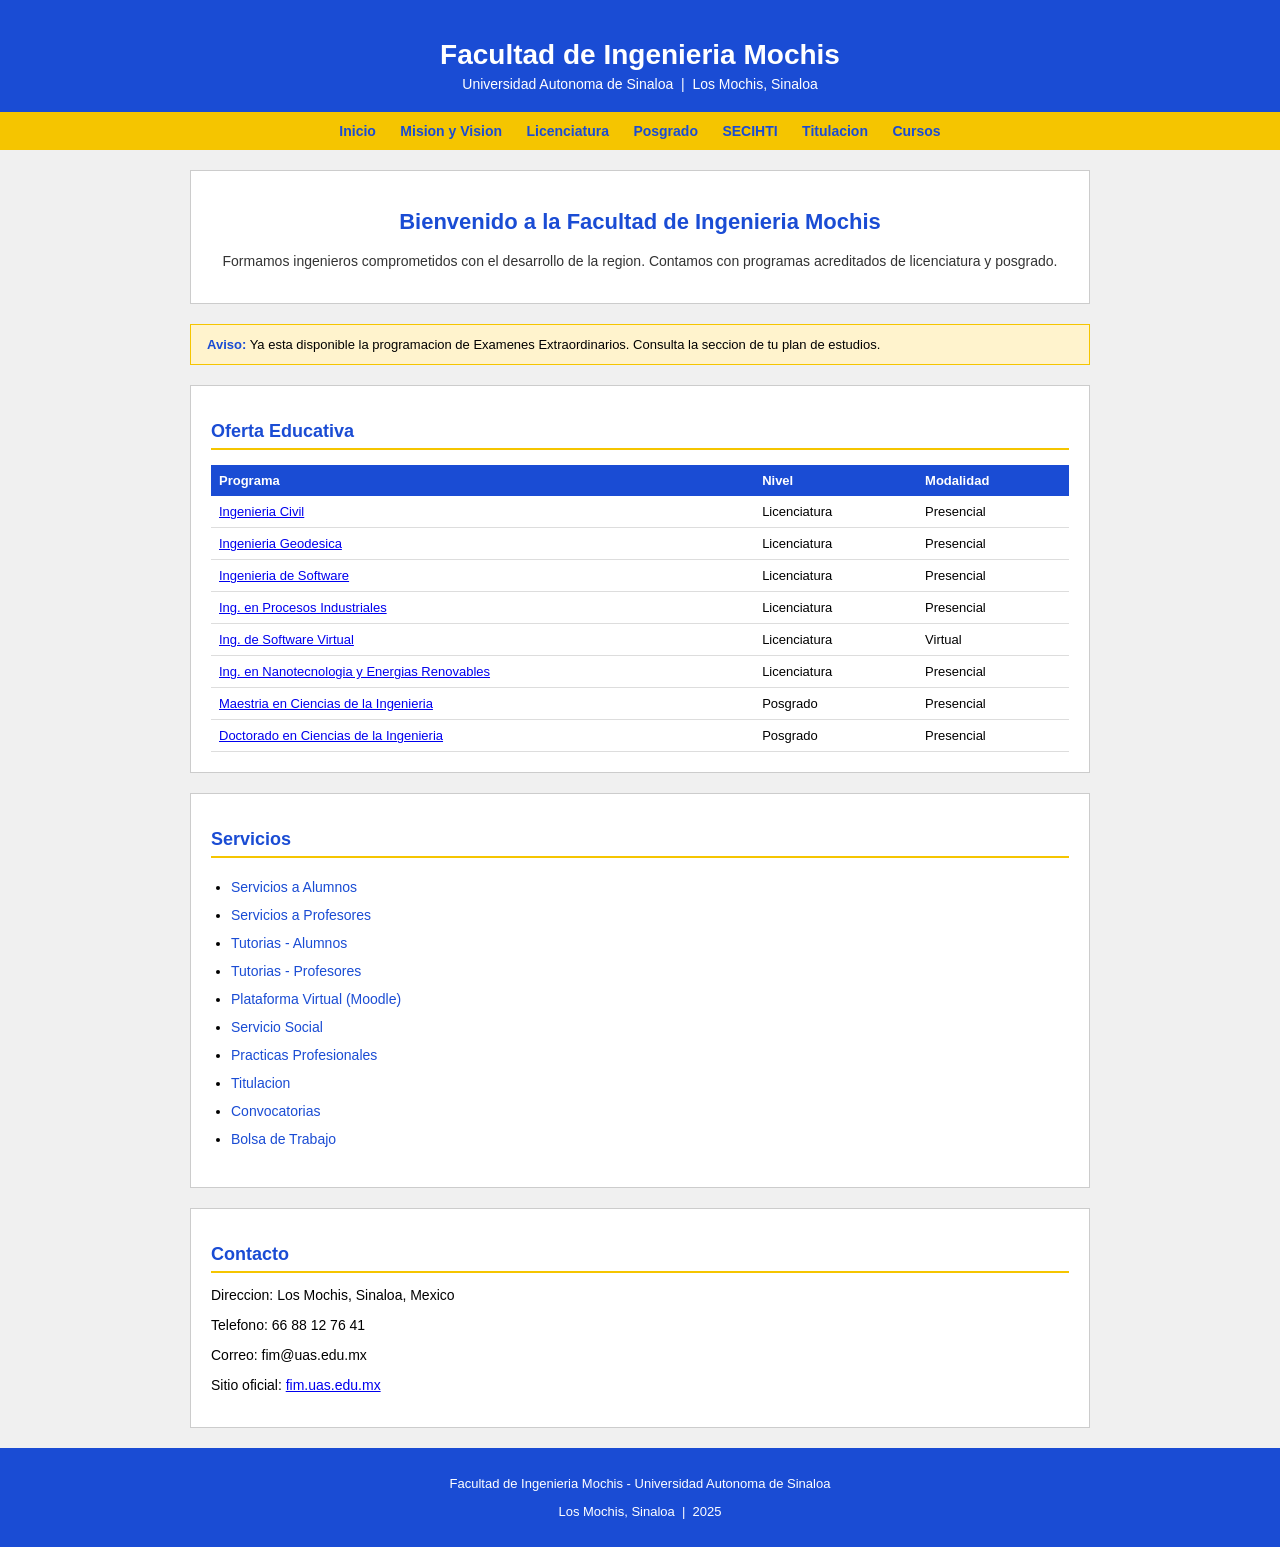
<file: fim_uas_propuesta (1).html>
<!DOCTYPE html>
<html lang="es">
<head>
    <meta charset="UTF-8">
    <meta name="viewport" content="width=device-width, initial-scale=1.0">
    <title>Facultad de Ingenieria Mochis - UAS</title>
    <style>
        body {
            background-color: #f0f0f0;
            font-family: Arial, sans-serif;
            margin: 0;
            padding: 0;
        }

        /* encabezado */
        .encabezado {
            background-color: rgb(26, 76, 212);
            color: white;
            text-align: center;
            padding: 20px;
        }

        .encabezado h1 {
            font-size: 28px;
            margin-bottom: 5px;
        }

        .encabezado p {
            font-size: 14px;
            margin: 0;
        }

        /* menu de navegacion */
        .menu {
            background-color: #f5c500;
            padding: 10px;
            text-align: center;
        }

        .menu a {
            color: rgb(26, 76, 212);
            text-decoration: none;
            font-weight: bold;
            margin: 0 10px;
            font-size: 14px;
        }

        .menu a:hover {
            text-decoration: underline;
        }

        /* contenido principal */
        .contenido {
            max-width: 900px;
            margin: 20px auto;
            padding: 0 15px;
        }

        /* bienvenida */
        .bienvenida {
            background-color: white;
            border: 1px solid #ccc;
            padding: 20px;
            margin-bottom: 20px;
            text-align: center;
        }

        .bienvenida h2 {
            color: rgb(26, 76, 212);
            font-size: 22px;
        }

        .bienvenida p {
            font-size: 14px;
            color: #333;
        }

        /* avisos */
        .aviso {
            background-color: #fff3cd;
            border: 1px solid #f5c500;
            padding: 12px 16px;
            margin-bottom: 20px;
            font-size: 13px;
        }

        .aviso strong {
            color: rgb(26, 76, 212);
        }

        /* tabla de programas */
        .programas {
            background-color: white;
            border: 1px solid #ccc;
            padding: 20px;
            margin-bottom: 20px;
        }

        .programas h2 {
            color: rgb(26, 76, 212);
            font-size: 18px;
            margin-bottom: 15px;
            border-bottom: 2px solid #f5c500;
            padding-bottom: 6px;
        }

        table {
            width: 100%;
            border-collapse: collapse;
            font-size: 13px;
        }

        table th {
            background-color: rgb(26, 76, 212);
            color: white;
            padding: 8px;
            text-align: left;
        }

        table td {
            padding: 8px;
            border-bottom: 1px solid #ddd;
        }

        table tr:hover {
            background-color: #eef2ff;
        }

        /* servicios */
        .servicios {
            background-color: white;
            border: 1px solid #ccc;
            padding: 20px;
            margin-bottom: 20px;
        }

        .servicios h2 {
            color: rgb(26, 76, 212);
            font-size: 18px;
            margin-bottom: 15px;
            border-bottom: 2px solid #f5c500;
            padding-bottom: 6px;
        }

        .servicios ul {
            list-style: disc;
            padding-left: 20px;
            font-size: 14px;
            line-height: 2;
        }

        .servicios ul li a {
            color: rgb(26, 76, 212);
            text-decoration: none;
        }

        .servicios ul li a:hover {
            text-decoration: underline;
        }

        /* contacto */
        .contacto {
            background-color: white;
            border: 1px solid #ccc;
            padding: 20px;
            margin-bottom: 20px;
            font-size: 14px;
        }

        .contacto h2 {
            color: rgb(26, 76, 212);
            font-size: 18px;
            margin-bottom: 12px;
            border-bottom: 2px solid #f5c500;
            padding-bottom: 6px;
        }

        /* pie de pagina */
        .footer {
            background-color: rgb(26, 76, 212);
            color: white;
            text-align: center;
            padding: 15px;
            font-size: 13px;
        }
    </style>
</head>
<body>

    <!-- encabezado -->
    <div class="encabezado">
        <h1>Facultad de Ingenieria Mochis</h1>
        <p>Universidad Autonoma de Sinaloa &nbsp;|&nbsp; Los Mochis, Sinaloa</p>
    </div>

    <!-- menu -->
    <div class="menu">
        <a href="#">Inicio</a>
        <a href="#">Mision y Vision</a>
        <a href="#">Licenciatura</a>
        <a href="#">Posgrado</a>
        <a href="#">SECIHTI</a>
        <a href="#">Titulacion</a>
        <a href="#">Cursos</a>
    </div>

    <!-- contenido -->
    <div class="contenido">

        <!-- bienvenida -->
        <div class="bienvenida">
            <h2>Bienvenido a la Facultad de Ingenieria Mochis</h2>
            <p>Formamos ingenieros comprometidos con el desarrollo de la region. Contamos con programas acreditados de licenciatura y posgrado.</p>
        </div>

        <!-- aviso -->
        <div class="aviso">
            <strong>Aviso:</strong> Ya esta disponible la programacion de Examenes Extraordinarios. Consulta la seccion de tu plan de estudios.
        </div>

        <!-- programas -->
        <div class="programas">
            <h2>Oferta Educativa</h2>
            <table>
                <tr>
                    <th>Programa</th>
                    <th>Nivel</th>
                    <th>Modalidad</th>
                </tr>
                <tr>
                    <td><a href="https://fim.uas.edu.mx/index.php?option=com_content&view=article&id=714&Itemid=111">Ingenieria Civil</a></td>
                    <td>Licenciatura</td>
                    <td>Presencial</td>
                </tr>
                <tr>
                    <td><a href="https://fim.uas.edu.mx/index.php?option=com_content&view=article&id=721&Itemid=110">Ingenieria Geodesica</a></td>
                    <td>Licenciatura</td>
                    <td>Presencial</td>
                </tr>
                <tr>
                    <td><a href="https://fim.uas.edu.mx/index.php?option=com_content&view=article&id=703&Itemid=109">Ingenieria de Software</a></td>
                    <td>Licenciatura</td>
                    <td>Presencial</td>
                </tr>
                <tr>
                    <td><a href="https://fim.uas.edu.mx/index.php?option=com_content&view=article&id=734&Itemid=157">Ing. en Procesos Industriales</a></td>
                    <td>Licenciatura</td>
                    <td>Presencial</td>
                </tr>
                <tr>
                    <td><a href="https://fim.uas.edu.mx/index.php?option=com_content&view=article&id=764&Itemid=184">Ing. de Software Virtual</a></td>
                    <td>Licenciatura</td>
                    <td>Virtual</td>
                </tr>
                <tr>
                    <td><a href="https://fim.uas.edu.mx/index.php?option=com_content&view=article&id=786&Itemid=193">Ing. en Nanotecnologia y Energias Renovables</a></td>
                    <td>Licenciatura</td>
                    <td>Presencial</td>
                </tr>
                <tr>
                    <td><a href="http://uasposing.org/mci">Maestria en Ciencias de la Ingenieria</a></td>
                    <td>Posgrado</td>
                    <td>Presencial</td>
                </tr>
                <tr>
                    <td><a href="http://uasposing.org/dci">Doctorado en Ciencias de la Ingenieria</a></td>
                    <td>Posgrado</td>
                    <td>Presencial</td>
                </tr>
            </table>
        </div>

        <!-- servicios -->
        <div class="servicios">
            <h2>Servicios</h2>
            <ul>
                <li><a href="http://dse.uasnet.mx/alumnos">Servicios a Alumnos</a></li>
                <li><a href="http://siia.uasnet.mx/empleado">Servicios a Profesores</a></li>
                <li><a href="https://sit.uas.edu.mx/alumnos/">Tutorias - Alumnos</a></li>
                <li><a href="https://sit.uas.edu.mx/profesores/">Tutorias - Profesores</a></li>
                <li><a href="http://diplouasvirtual.net/ing_mochis">Plataforma Virtual (Moodle)</a></li>
                <li><a href="https://fim.uas.edu.mx/index.php?option=com_content&view=article&id=57&Itemid=70">Servicio Social</a></li>
                <li><a href="https://fim.uas.edu.mx/index.php?option=com_content&view=article&id=188&Itemid=107">Practicas Profesionales</a></li>
                <li><a href="https://fim.uas.edu.mx/index.php?option=com_content&view=article&id=307&Itemid=138">Titulacion</a></li>
                <li><a href="https://fim.uas.edu.mx/index.php?option=com_content&view=article&id=670&Itemid=155">Convocatorias</a></li>
                <li><a href="https://fim.uas.edu.mx/index.php?option=com_content&view=article&id=671&Itemid=156">Bolsa de Trabajo</a></li>
            </ul>
        </div>

        <!-- contacto -->
        <div class="contacto">
            <h2>Contacto</h2>
            <p>Direccion: Los Mochis, Sinaloa, Mexico</p>
            <p>Telefono: 66 88 12 76 41</p>
            <p>Correo: fim@uas.edu.mx</p>
            <p>Sitio oficial: <a href="https://fim.uas.edu.mx">fim.uas.edu.mx</a></p>
        </div>

    </div>

    <!-- pie de pagina -->
    <div class="footer">
        <p>Facultad de Ingenieria Mochis - Universidad Autonoma de Sinaloa</p>
        <p>Los Mochis, Sinaloa &nbsp;|&nbsp; 2025</p>
    </div>

</body>
</html>
</file>
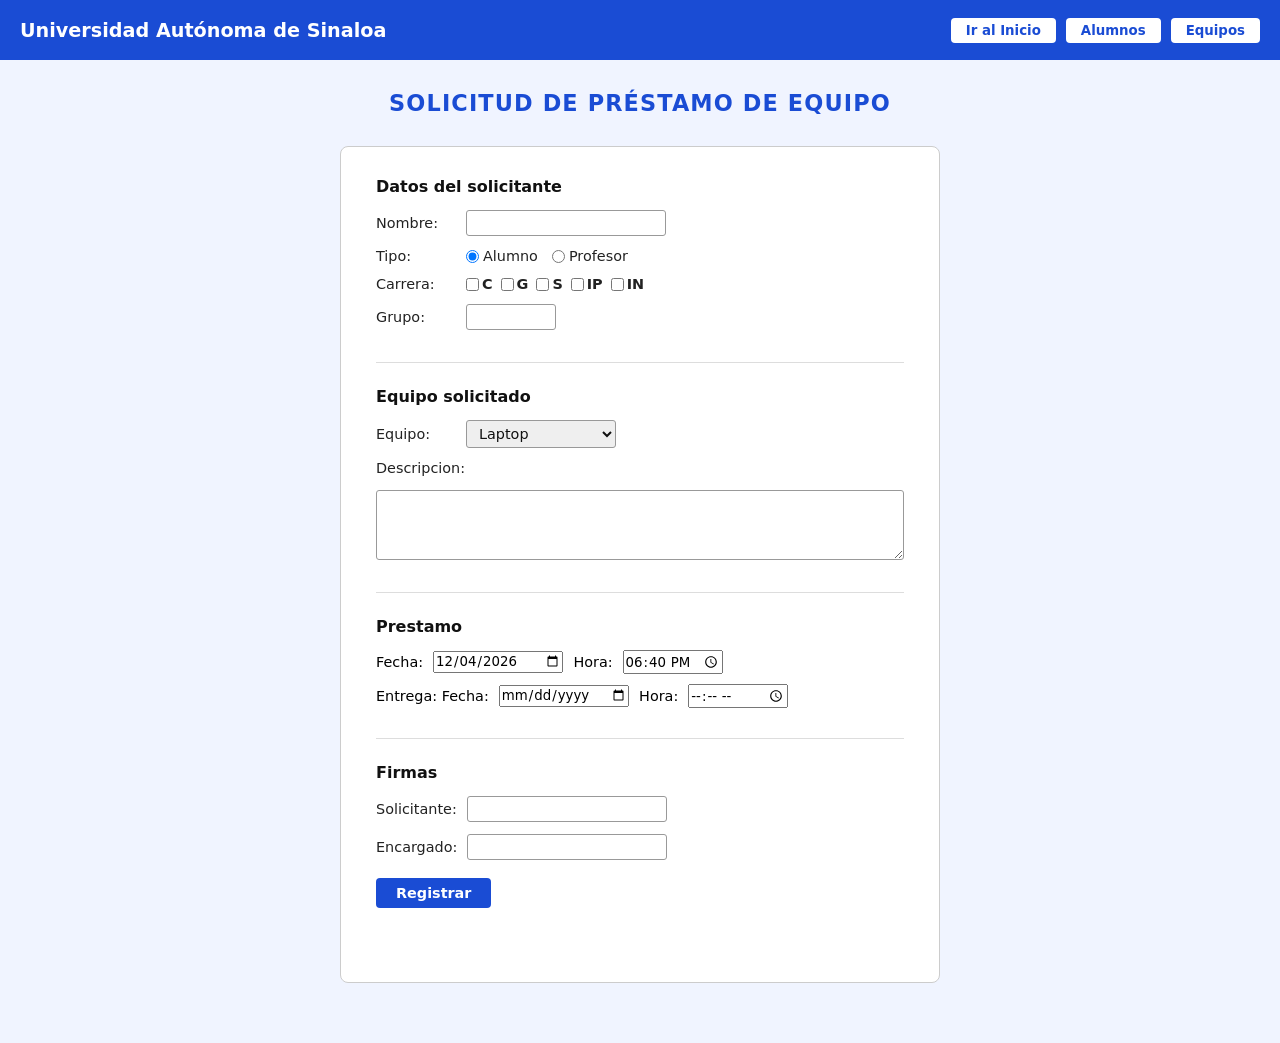
<file: Prestamos.html>
<!DOCTYPE html>
<html lang="es">
<head>
    <meta charset="UTF-8">
    <meta name="viewport" content="width=device-width, initial-scale=1.0">
    <title>UAS - Préstamo de Equipo</title>
    <link rel="stylesheet" href="style.css">
    <style>
        body {
            background: #f0f4ff;
        }

        .page-title {
            text-align: center;
            padding: 30px 0 10px;
            font-size: 1.4rem;
            font-weight: 900;
            color: rgb(26, 76, 212);
            letter-spacing: 0.05em;
            text-transform: uppercase;
        }

        .form-container {
            max-width: 600px;
            margin: 20px auto 60px;
            background: white;
            border: 1px solid #ccc;
            border-radius: 8px;
            padding: 30px 35px;
        }

        .section {
            margin-bottom: 24px;
            padding-bottom: 20px;
            border-bottom: 1px solid #ddd;
        }

        .section:last-of-type {
            border-bottom: none;
        }

        .section h2 {
            font-size: 1rem;
            font-weight: 800;
            color: #111;
            margin-bottom: 14px;
        }

        .field {
            display: flex;
            align-items: center;
            gap: 10px;
            margin-bottom: 12px;
            flex-wrap: wrap;
        }

        .field label {
            font-size: 0.9rem;
            color: #222;
            min-width: 80px;
        }

        .field input[type="text"],
        .field select {
            border: 1px solid #999;
            border-radius: 3px;
            padding: 4px 8px;
            font-size: 0.9rem;
            font-family: inherit;
            color: #111;
        }

        .field input[type="text"] { width: 200px; }
        .field select { width: 150px; }

        .field textarea {
            width: 100%;
            height: 70px;
            resize: vertical;
            margin-top: 4px;
            border: 1px solid #999;
            border-radius: 3px;
            padding: 6px 8px;
            font-size: 0.9rem;
            font-family: inherit;
        }

        .field input[type="date"],
        .field input[type="time"] {
            border: 1px solid #999;
            border-radius: 3px;
            padding: 4px 8px;
            font-size: 0.9rem;
            font-family: inherit;
        }

        .carrera-row {
            display: flex;
            align-items: center;
            gap: 8px;
            flex-wrap: wrap;
            font-size: 0.9rem;
        }

        .carrera-row label {
            display: flex;
            align-items: center;
            gap: 3px;
            min-width: auto;
            font-weight: 600;
        }

        .radio-row {
            display: flex;
            align-items: center;
            gap: 14px;
            font-size: 0.9rem;
        }

        .radio-row label {
            display: flex;
            align-items: center;
            gap: 4px;
            min-width: auto;
        }

        .fecha-row {
            display: flex;
            align-items: center;
            gap: 10px;
            margin-bottom: 10px;
            font-size: 0.9rem;
            flex-wrap: wrap;
        }

        .btn-registrar {
            background-color: rgb(26, 76, 212);
            color: white;
            border: none;
            padding: 7px 20px;
            border-radius: 4px;
            font-size: 0.9rem;
            font-weight: 700;
            cursor: pointer;
            transition: 0.2s;
            margin-top: 6px;
        }

        .btn-registrar:hover {
            background-color: rgb(18, 55, 160);
        }

        #toast {
            display: none;
            position: fixed;
            bottom: 24px;
            right: 24px;
            background: rgb(26, 76, 212);
            color: white;
            padding: 10px 20px;
            border-radius: 6px;
            font-size: 0.88rem;
            font-weight: 600;
            box-shadow: 0 3px 12px rgba(0,0,0,0.2);
        }
    </style>
</head>
<body>

    <nav>
        <h1>Universidad Autónoma de Sinaloa</h1>
        <div class="botones">
            <button onclick="window.location.href='index.html'">Ir al Inicio</button>
            <button onclick="window.location.href='Alumnos.html'">Alumnos</button>
            <button onclick="window.location.href='equipos.html'">Equipos</button>
        </div>
    </nav>

    <p class="page-title">Solicitud de Préstamo de Equipo</p>

    <div class="form-container">

        <!-- Datos del solicitante -->
        <div class="section">
            <h2>Datos del solicitante</h2>

            <div class="field">
                <label>Nombre:</label>
                <input type="text" id="nombre">
            </div>

            <div class="field">
                <label>Tipo:</label>
                <div class="radio-row">
                    <label><input type="radio" name="tipo" value="Alumno" checked> Alumno</label>
                    <label><input type="radio" name="tipo" value="Profesor"> Profesor</label>
                </div>
            </div>

            <div class="field">
                <label>Carrera:</label>
                <div class="carrera-row">
                    <label><input type="checkbox" name="carrera" value="C"> C</label>
                    <label><input type="checkbox" name="carrera" value="G"> G</label>
                    <label><input type="checkbox" name="carrera" value="S"> S</label>
                    <label><input type="checkbox" name="carrera" value="IP"> IP</label>
                    <label><input type="checkbox" name="carrera" value="IN"> IN</label>
                </div>
            </div>

            <div class="field">
                <label>Grupo:</label>
                <input type="text" id="grupo" style="width:90px;" maxlength="5">
            </div>
        </div>

        <!-- Equipo solicitado -->
        <div class="section">
            <h2>Equipo solicitado</h2>

            <div class="field">
                <label>Equipo:</label>
                <select id="equipo">
                    <option>Laptop</option>
                    <option>Cañón / Proyector</option>
                    <option>Cable HDMI</option>
                    <option>Extension</option>
                    <option>Tablet</option>
                    <option>Otro</option>
                </select>
            </div>

            <div class="field" style="flex-direction:column; align-items:flex-start;">
                <label>Descripcion:</label>
                <textarea id="descripcion"></textarea>
            </div>
        </div>

        <!-- Prestamo -->
        <div class="section">
            <h2>Prestamo</h2>

            <div class="fecha-row">
                <label>Fecha:</label>
                <input type="date" id="fecha-prestamo">
                <label>Hora:</label>
                <input type="time" id="hora-prestamo">
            </div>

            <div class="fecha-row">
                <label>Entrega: Fecha:</label>
                <input type="date" id="fecha-entrega">
                <label>Hora:</label>
                <input type="time" id="hora-entrega">
            </div>
        </div>

        <!-- Firmas -->
        <div class="section">
            <h2>Firmas</h2>

            <div class="field">
                <label>Solicitante:</label>
                <input type="text" id="firma-solicitante">
            </div>

            <div class="field">
                <label>Encargado:</label>
                <input type="text" id="firma-encargado">
            </div>

            <button class="btn-registrar" onclick="registrar()">Registrar</button>
        </div>

    </div>

    <div id="toast">✅ Préstamo registrado correctamente.</div>

    <script>
        const now = new Date();
        document.getElementById('fecha-prestamo').value = now.toISOString().split('T')[0];
        document.getElementById('hora-prestamo').value = now.toTimeString().slice(0, 5);

        function registrar() {
            const nombre = document.getElementById('nombre').value.trim();
            const grupo  = document.getElementById('grupo').value.trim();
            const fechaP = document.getElementById('fecha-prestamo').value;

            if (!nombre || !grupo || !fechaP) {
                alert('Por favor completa: Nombre, Grupo y Fecha de préstamo.');
                return;
            }

            const registro = {
                id: Date.now(),
                nombre,
                tipo: document.querySelector('input[name="tipo"]:checked').value,
                carreras: [...document.querySelectorAll('input[name="carrera"]:checked')].map(c => c.value).join(', ') || '—',
                grupo,
                equipo: document.getElementById('equipo').value,
                descripcion: document.getElementById('descripcion').value.trim(),
                fechaPrestamo: fechaP,
                horaPrestamo: document.getElementById('hora-prestamo').value,
                fechaEntrega: document.getElementById('fecha-entrega').value,
                horaEntrega: document.getElementById('hora-entrega').value,
                firmaSolicitante: document.getElementById('firma-solicitante').value.trim(),
                firmaEncargado: document.getElementById('firma-encargado').value.trim()
            };

            const lista = JSON.parse(localStorage.getItem('uas_prestamos') || '[]');
            lista.unshift(registro);
            localStorage.setItem('uas_prestamos', JSON.stringify(lista));

            const toast = document.getElementById('toast');
            toast.style.display = 'block';
            setTimeout(() => toast.style.display = 'none', 2800);

            // Reset form
            document.getElementById('nombre').value = '';
            document.getElementById('grupo').value = '';
            document.getElementById('descripcion').value = '';
            document.getElementById('fecha-entrega').value = '';
            document.getElementById('hora-entrega').value = '';
            document.getElementById('firma-solicitante').value = '';
            document.getElementById('firma-encargado').value = '';
            document.querySelectorAll('input[name="carrera"]').forEach(c => c.checked = false);
            document.querySelector('input[name="tipo"][value="Alumno"]').checked = true;
        }
    </script>

</body>
</html>
</file>
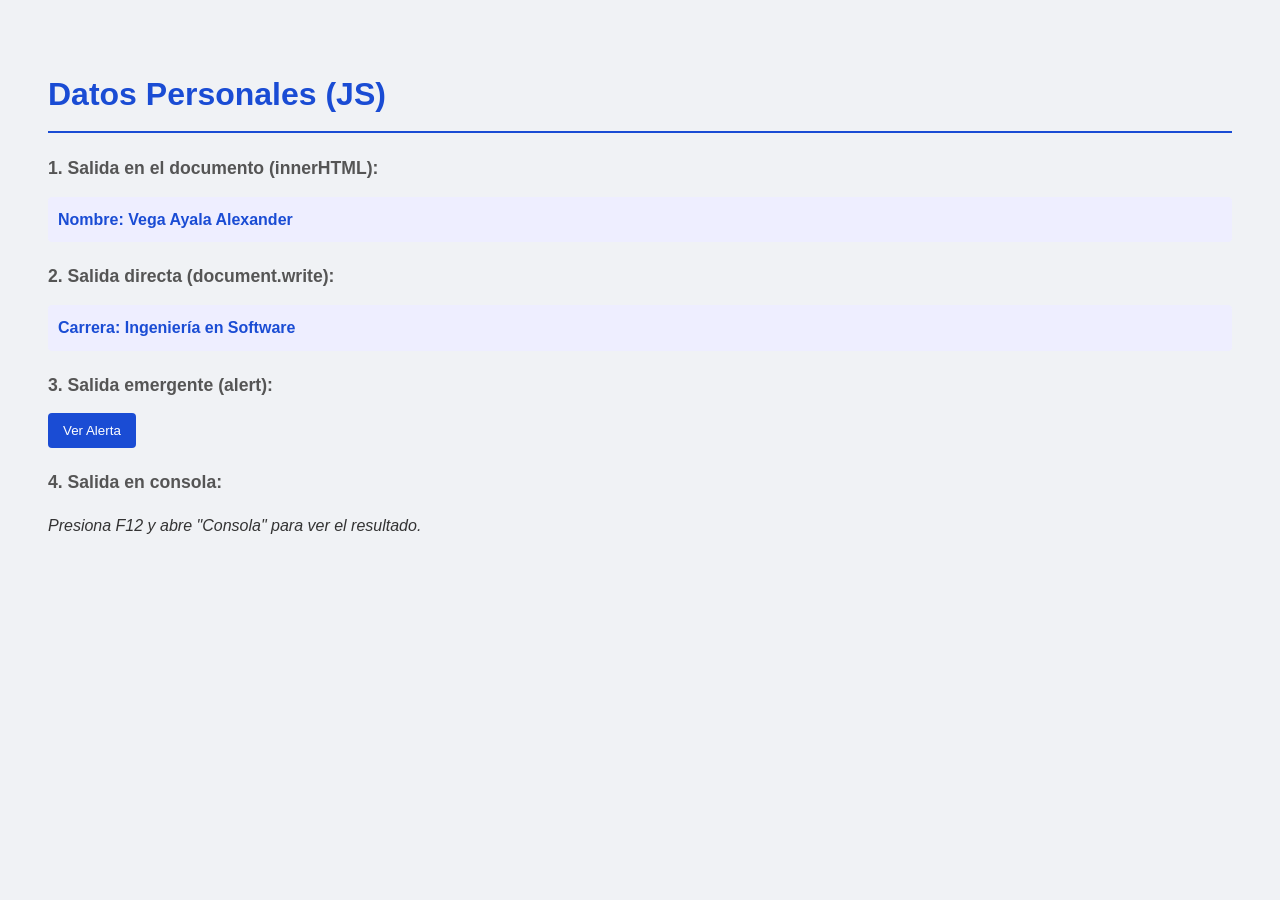
<file: Json/P19.html>
<!DOCTYPE html>
<html lang="es">
<head>
    <meta charset="UTF-8">
    <title>Práctica: Salidas JS - UAS</title>
    <style>
        body { font-family: sans-serif; line-height: 1.6; padding: 40px; background: #f0f2f5; color: #333; }
        .card { background: white; padding: 20px; border-radius: 8px; box-shadow: 0 2px 5px rgba(0,0,0,0.1); max-width: 600px; margin: auto; }
        h1 { color: #1a4cd4; border-bottom: 2px solid #1a4cd4; padding-bottom: 10px; }
        h2 { font-size: 1.1rem; color: #555; margin-top: 20px; }
        .result { background: #eef; padding: 10px; border-radius: 4px; font-weight: bold; color: #1a4cd4; }
        button { background: #1a4cd4; color: white; border: none; padding: 10px 15px; border-radius: 4px; cursor: pointer; }
        button:hover { background: #153ba3; }
    </style>
</head>
<body>

    
        <h1>Datos Personales (JS)</h1>
        
        <h2>1. Salida en el documento (innerHTML):</h2>
        <div id="mi-nombre" class="result"></div>

        <h2>2. Salida directa (document.write):</h2>
        <div class="result">
            <script>document.write("Carrera: Ingeniería en Software");</script>
        </div>

        <h2>3. Salida emergente (alert):</h2>
        <button onclick="saludar()">Ver Alerta</button>

        <h2>4. Salida en consola:</h2>
        <p><i>Presiona F12 y abre "Consola" para ver el resultado.</i></p>
    

    <script>
        const nombre = "Vega Ayala Alexander";
        const grupo = "301";

        document.getElementById("mi-nombre").innerHTML = "Nombre: " + nombre;
        function saludar() {
            window.alert("Bienvenido al sistema del grupo " + grupo);
        }
        console.log("Log de depuración:");
        console.log("Nombre del alumno:", nombre);
        console.log("Grupo:", grupo);
    </script>

</body>
</html>
</file>
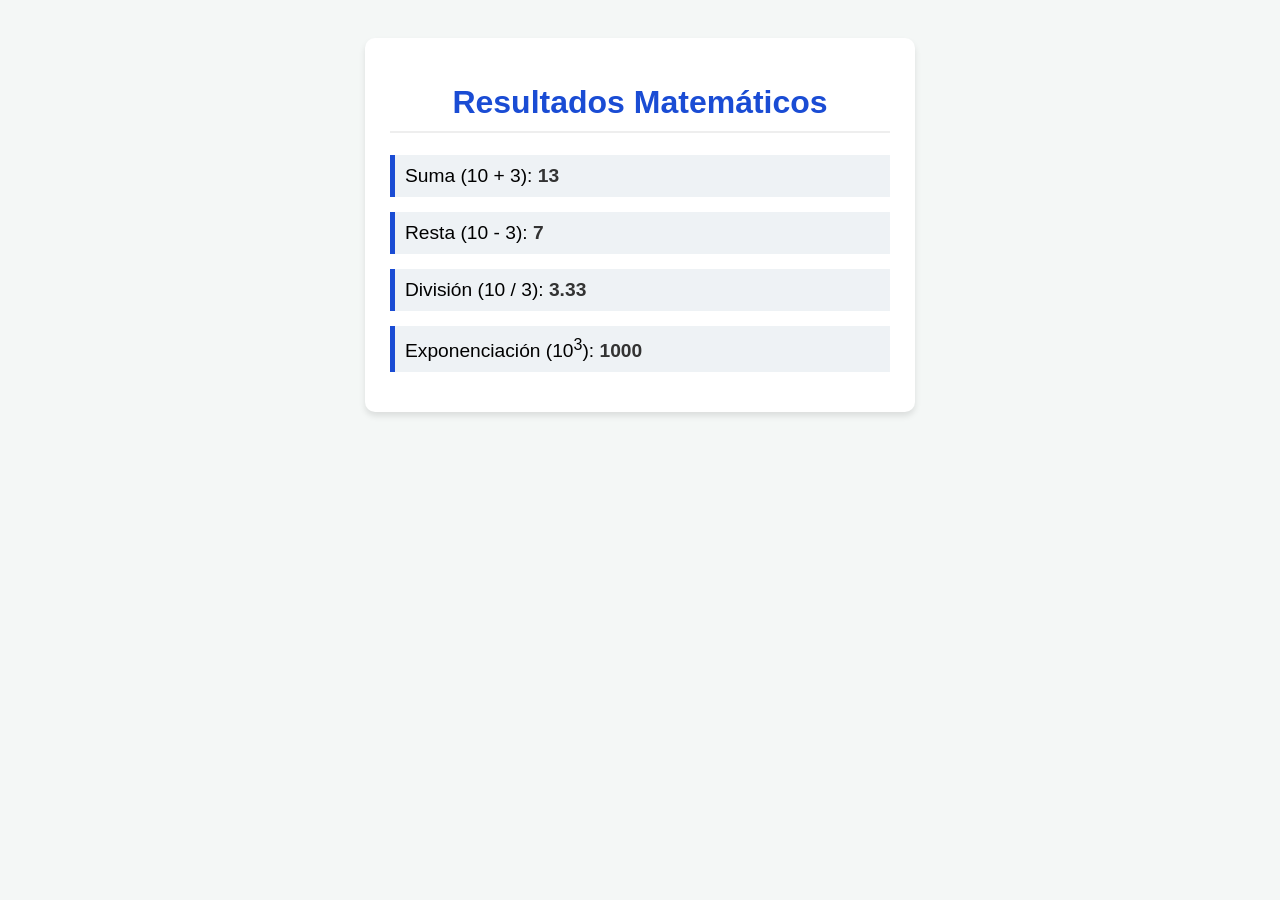
<file: Json/P20.html>
<!DOCTYPE html>
<html lang="es">
<head>
    <meta charset="UTF-8">
    <title>Operaciones Matemáticas - UAS</title>
    <style>
        body { font-family: 'Segoe UI', sans-serif; background: #f4f7f6; padding: 30px; }
        .contenedor { background: white; padding: 25px; border-radius: 10px; box-shadow: 0 4px 6px rgba(0,0,0,0.1); max-width: 500px; margin: auto; }
        h1 { color: #1a4cd4; text-align: center; border-bottom: 2px solid #eee; padding-bottom: 10px; }
        .resultado { font-size: 1.2rem; margin: 15px 0; padding: 10px; background: #eef2f5; border-left: 5px solid #1a4cd4; }
        strong { color: #333; }
    </style>
</head>
<body>

    <div class="contenedor">
        <h1>Resultados Matemáticos</h1>
        
        <div id="suma" class="resultado"></div>
        <div id="resta" class="resultado"></div>
        <div id="division" class="resultado"></div>
        <div id="exponenciacion" class="resultado"></div>
    </div>

    <script>
      
        let n1 = 10;
        let n2 = 3;

      
        document.getElementById("suma").innerHTML = `Suma (${n1} + ${n2}): <strong>${n1 + n2}</strong>`;
        document.getElementById("resta").innerHTML = `Resta (${n1} - ${n2}): <strong>${n1 - n2}</strong>`;
        document.getElementById("division").innerHTML = `División (${n1} / ${n2}): <strong>${(n1 / n2).toFixed(2)}</strong>`;
        document.getElementById("exponenciacion").innerHTML = `Exponenciación (${n1}<sup>${n2}</sup>): <strong>${Math.pow(n1, n2)}</strong>`;

     
        console.log("Operaciones realizadas con éxito");
    </script>

</body>
</html>
</file>
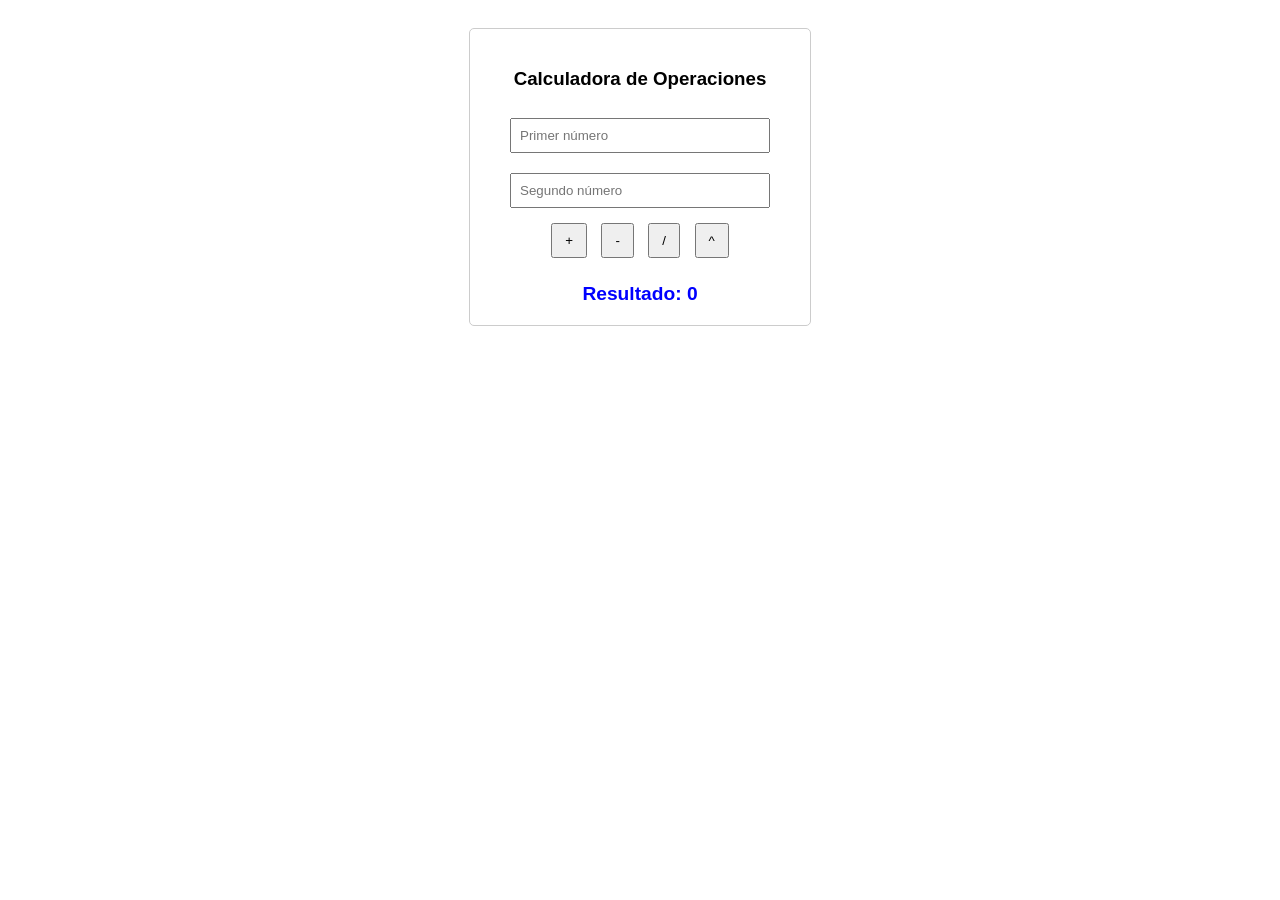
<file: Json/P21.html>
<!DOCTYPE html>
<html lang="es">
<head>
    <meta charset="UTF-8">
    <title>Calculadora Básica - Mi Práctica</title>
    <style>
       
        body { font-family: Arial, sans-serif; padding: 20px; text-align: center; }
        .box { border: 1px solid #ccc; padding: 20px; width: 300px; margin: auto; border-radius: 5px; }
        input { width: 80%; margin: 10px 0; padding: 8px; }
        button { margin: 5px; padding: 8px 12px; cursor: pointer; }
        #res { margin-top: 20px; font-weight: bold; color: blue; font-size: 1.2rem; }
    </style>
</head>
<body>

    <div class="box">
        <h3>Calculadora de Operaciones</h3>
        
        <input type="number" id="valor1" placeholder="Primer número">
        <br>
        <input type="number" id="valor2" placeholder="Segundo número">
        <br>

        <button onclick="sumar()">+</button>
        <button onclick="restar()">-</button>
        <button onclick="dividir()">/</button>
        <button onclick="potencia()">^</button>

        <div id="res">Resultado: 0</div>
    </div>

    <script>
      
        function obtenerValores() {
            var n1 = parseFloat(document.getElementById("valor1").value);
            var n2 = parseFloat(document.getElementById("valor2").value);
            return { n1, n2 };
        }

        function sumar() {
            var datos = obtenerValores();
            var r = datos.n1 + datos.n2;
            document.getElementById("res").innerHTML = "Suma: " + r;
        }

        function restar() {
            var datos = obtenerValores();
            var r = datos.n1 - datos.n2;
            document.getElementById("res").innerHTML = "Resta: " + r;
        }

        function dividir() {
            var datos = obtenerValores();
            if (datos.n2 == 0) {
                document.getElementById("res").innerHTML = "Error: / 0";
            } else {
                var r = datos.n1 / datos.n2;
                document.getElementById("res").innerHTML = "División: " + r;
            }
        }

        function potencia() {
            var datos = obtenerValores();
            var r = Math.pow(datos.n1, datos.n2);
            document.getElementById("res").innerHTML = "Potencia: " + r;
        }
    </script>

</body>
</html>
</file>
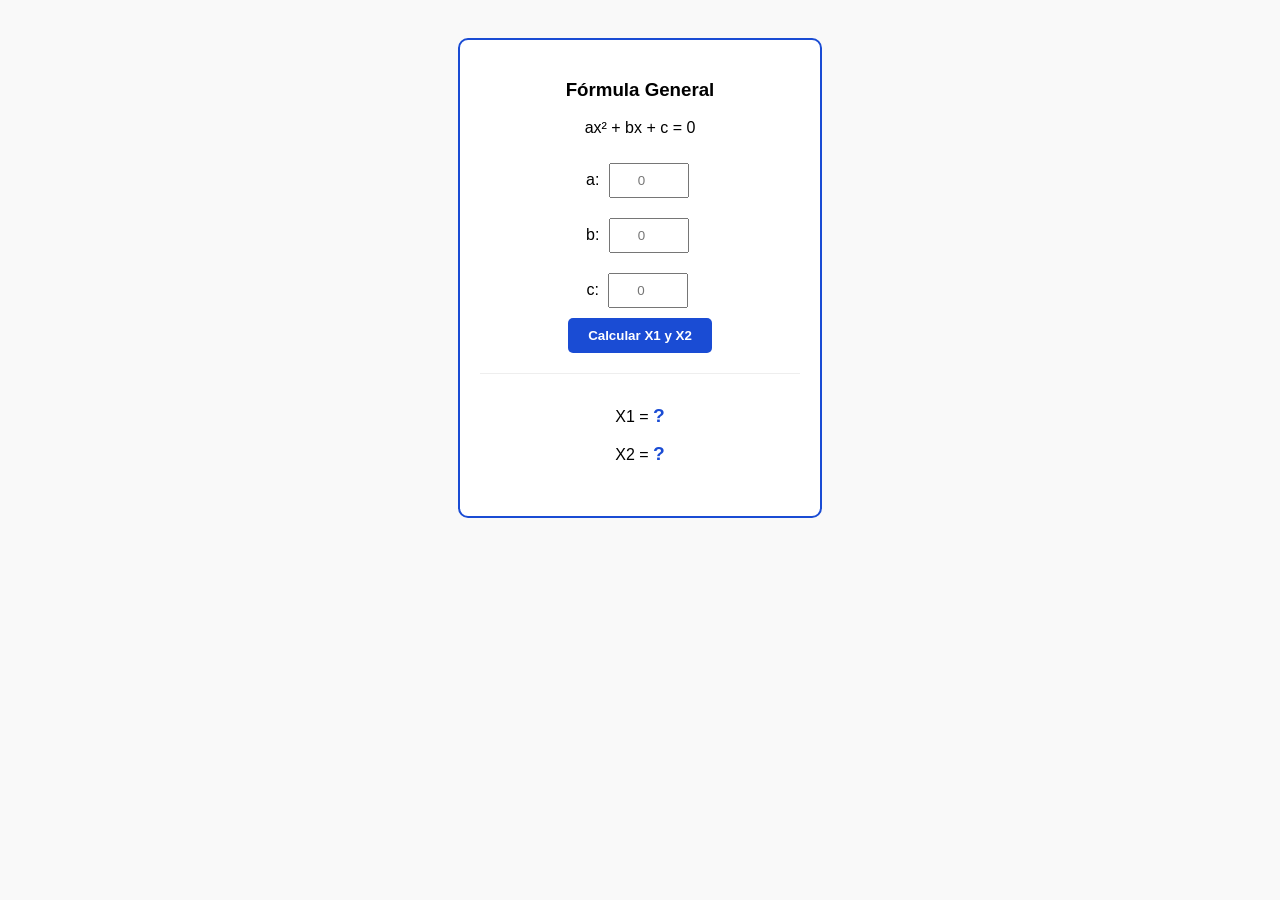
<file: Json/P22.html>
<!DOCTYPE html>
<html lang="es">
<head>
    <meta charset="UTF-8">
    <title>Fórmula General - Mi Práctica</title>
    <style>
        body { font-family: sans-serif; padding: 30px; text-align: center; background-color: #f9f9f9; }
        .formulario { border: 2px solid #1a4cd4; padding: 20px; width: 320px; margin: auto; background: white; border-radius: 10px; }
        input { width: 60px; padding: 8px; margin: 10px 5px; text-align: center; }
        button { background: #1a4cd4; color: white; border: none; padding: 10px 20px; border-radius: 5px; cursor: pointer; font-weight: bold; }
        #resultados { margin-top: 20px; padding: 15px; border-top: 1px solid #eee; }
        .valor-x { color: #1a4cd4; font-weight: bold; font-size: 1.2rem; }
    </style>
</head>
<body>

    <div class="formulario">
        <h3>Fórmula General</h3>
        <p>ax² + bx + c = 0</p>
        
        <label>a:</label> <input type="number" id="valA" placeholder="0"> <br>
        <label>b:</label> <input type="number" id="valB" placeholder="0"> <br>
        <label>c:</label> <input type="number" id="valC" placeholder="0"> <br>

        <button onclick="calcularFormula()">Calcular X1 y X2</button>

        <div id="resultados">
            <p>X1 = <span id="x1" class="valor-x">?</span></p>
            <p>X2 = <span id="x2" class="valor-x">?</span></p>
        </div>
    </div>

    <script>
        function calcularFormula() {
        
            var a = parseFloat(document.getElementById("valA").value);
            var b = parseFloat(document.getElementById("valB").value);
            var c = parseFloat(document.getElementById("valC").value);

          
            var discriminante = (b * b) - (4 * a * c);

            if (discriminante < 0) {
                alert("El discriminante es negativo. Las raíces son imaginarias.");
                document.getElementById("x1").innerHTML = "Error";
                document.getElementById("x2").innerHTML = "Error";
            } else if (a == 0) {
                alert("El valor de 'a' no puede ser 0 (división por cero).");
            } else {
                
                var x1 = (-b + Math.sqrt(discriminante)) / (2 * a);
                var x2 = (-b - Math.sqrt(discriminante)) / (2 * a);

                
                document.getElementById("x1").innerHTML = x1.toFixed(2);
                document.getElementById("x2").innerHTML = x2.toFixed(2);
                
                console.log("Cálculo exitoso para el grupo 301.");
            }
        }
    </script>

</body>
</html>
</file>
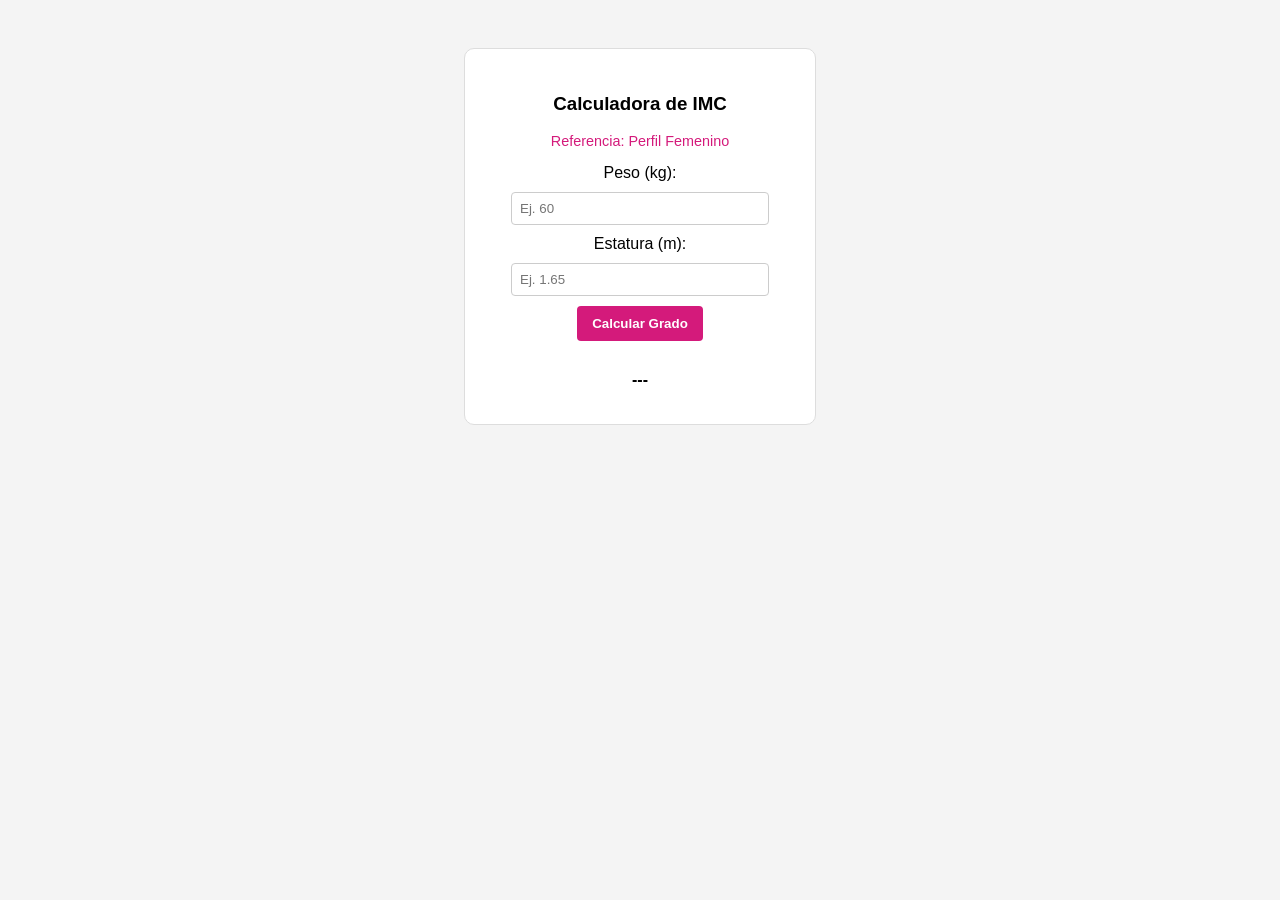
<file: Json/P23.html>
<!DOCTYPE html>
<html lang="es">
<head>
    <meta charset="UTF-8">
    <title>Cálculo de IMC - Práctica 23</title>
    <style>
        body { font-family: Arial, sans-serif; background-color: #f4f4f4; padding: 40px; text-align: center; }
        .contenedor { background: white; padding: 25px; border-radius: 10px; width: 300px; margin: auto; border: 1px solid #ddd; }
        input { width: 80%; padding: 8px; margin: 10px 0; border: 1px solid #ccc; border-radius: 4px; }
        button { background-color: #d41a7b; color: white; border: none; padding: 10px 15px; border-radius: 4px; cursor: pointer; font-weight: bold; }
        button:hover { background-color: #a3145e; }
        #resultado { margin-top: 20px; padding: 10px; font-weight: bold; }
        .info-mujer { color: #d41a7b; font-size: 0.9rem; margin-bottom: 15px; }
    </style>
</head>
<body>

    <div class="contenedor">
        <h3>Calculadora de IMC</h3>
        <p class="info-mujer">Referencia: Perfil Femenino</p>
        
        <label>Peso (kg):</label>
        <input type="number" id="peso" placeholder="Ej. 60" step="0.1">
        
        <label>Estatura (m):</label>
        <input type="number" id="estatura" placeholder="Ej. 1.65" step="0.01">

        <button onclick="calcularIMC()">Calcular Grado</button>

        <div id="resultado">---</div>
    </div>

    <script>
        function calcularIMC() {
            var p = parseFloat(document.getElementById("peso").value);
            var e = parseFloat(document.getElementById("estatura").value);
            var salida = document.getElementById("resultado");

            if (!p || !e || e <= 0) {
                alert("Por favor, ingresa valores válidos.");
                return;
            }

            var imc = p / (e * e);
            var grado = "";

         
            if (imc < 18.5) {
                grado = "Bajo peso";
            } else if (imc >= 18.5 && imc <= 24.9) {
                grado = "Peso normal (Saludable)";
            } else if (imc >= 25.0 && imc <= 29.9) {
                grado = "Sobrepeso";
            } else if (imc >= 30.0 && imc <= 34.9) {
                grado = "Obesidad Grado I";
            } else if (imc >= 35.0 && imc <= 39.9) {
                grado = "Obesidad Grado II";
            } else {
                grado = "Obesidad Grado III (Mórbida)";
            }

          
            salida.innerHTML = "Tu IMC es: " + imc.toFixed(2) + "<br>Grado: " + grado;
     
            console.log("Cálculo de IMC completado para práctica #23.");
        }
    </script>

</body>
</html>
</file>
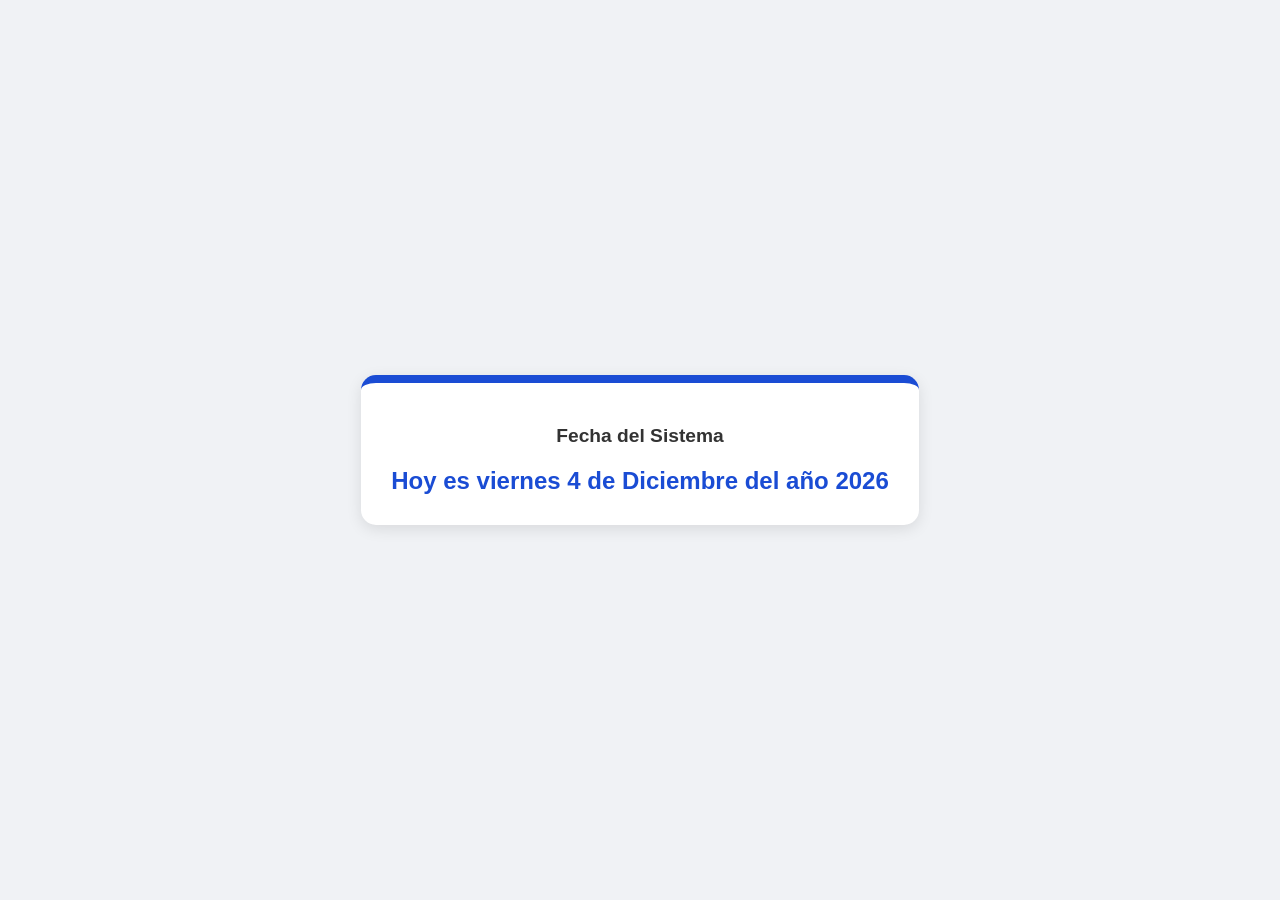
<file: Json/P24.html>
<!DOCTYPE html>
<html lang="es">
<head>
    <meta charset="UTF-8">
    <title>Práctica: Fecha Actual con Switch</title>
    <style>
        body { font-family: 'Segoe UI', sans-serif; background-color: #f0f2f5; display: flex; justify-content: center; align-items: center; height: 100vh; margin: 0; }
        .tarjeta { background: white; padding: 30px; border-radius: 15px; box-shadow: 0 4px 15px rgba(0,0,0,0.1); border-top: 8px solid #1a4cd4; text-align: center; }
        h1 { color: #333; font-size: 1.2rem; margin-bottom: 20px; }
        #fecha-texto { font-size: 1.5rem; color: #1a4cd4; font-weight: bold; }
    </style>
</head>
<body>

    <div class="tarjeta">
        <h1>Fecha del Sistema</h1>
        <div id="fecha-texto">Cargando fecha...</div>
    </div>

    <script>
        
        var fecha = new Date();
        
        var diaSemanaN = fecha.getDay(); 
        var diaMes = fecha.getDate();    
        var mesN = fecha.getMonth();     
        var anio = fecha.getFullYear();  

        var nombreDia, nombreMes;

       
        switch(diaSemanaN) {
            case 0: nombreDia = "domingo"; break;
            case 1: nombreDia = "lunes"; break;
            case 2: nombreDia = "martes"; break;
            case 3: nombreDia = "miércoles"; break;
            case 4: nombreDia = "jueves"; break;
            case 5: nombreDia = "viernes"; break;
            case 6: nombreDia = "sábado"; break;
        }

      
        switch(mesN) {
            case 0: nombreMes = "Enero"; break;
            case 1: nombreMes = "Febrero"; break;
            case 2: nombreMes = "Marzo"; break;
            case 3: nombreMes = "Abril"; break;
            case 4: nombreMes = "Mayo"; break;
            case 5: nombreMes = "Junio"; break;
            case 6: nombreMes = "Julio"; break;
            case 7: nombreMes = "Agosto"; break;
            case 8: nombreMes = "Septiembre"; break;
            case 9: nombreMes = "Octubre"; break;
            case 10: nombreMes = "Noviembre"; break;
            case 11: nombreMes = "Diciembre"; break;
        }

        
        var fraseCompleta = "Hoy es " + nombreDia + " " + diaMes + " de " + nombreMes + " del año " + anio;

      
        document.getElementById("fecha-texto").innerHTML = fraseCompleta;

        console.log("Fecha procesada correctamente para la práctica.");
    </script>

</body>
</html>
</file>
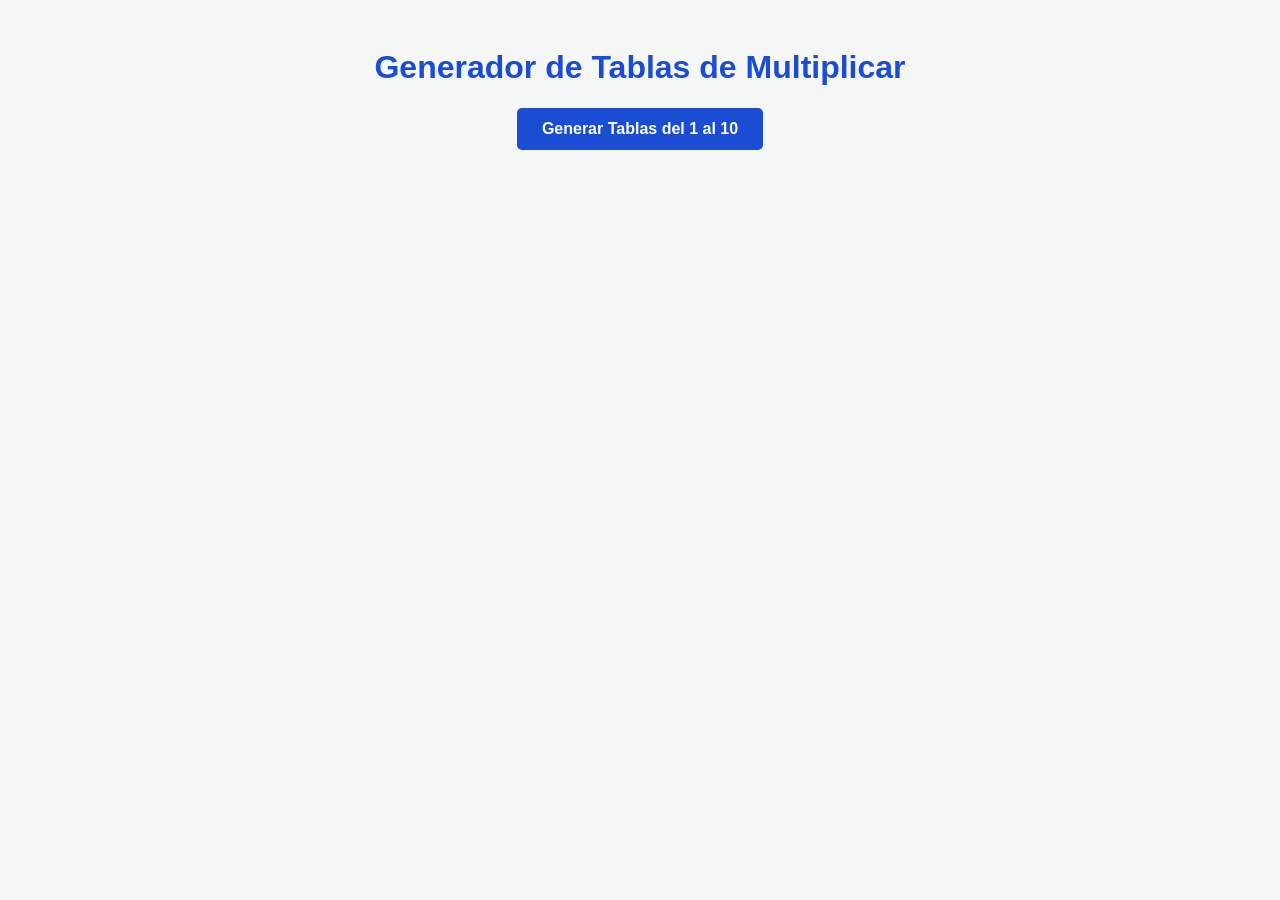
<file: Json/P25.html>
<!DOCTYPE html>
<html lang="es">
<head>
    <meta charset="UTF-8">
    <title>Tablas de Multiplicar - UAS</title>
    <style>
        body { font-family: sans-serif; background-color: #f4f7f6; padding: 20px; text-align: center; }
        h1 { color: #1a4cd4; }
        #contenedor-tablas { 
            display: grid; 
            grid-template-columns: repeat(auto-fit, minmax(150px, 1fr)); 
            gap: 15px; 
            margin-top: 20px; 
        }
        .tabla-card { 
            background: white; 
            padding: 10px; 
            border-radius: 8px; 
            box-shadow: 0 2px 5px rgba(0,0,0,0.1); 
            border-top: 4px solid #1a4cd4;
        }
        .tabla-card h3 { margin: 5px 0; color: #333; border-bottom: 1px solid #eee; }
        .linea { font-size: 0.9rem; padding: 2px 0; }
        button { 
            background-color: #1a4cd4; 
            color: white; 
            border: none; 
            padding: 12px 25px; 
            border-radius: 5px; 
            cursor: pointer; 
            font-weight: bold; 
            font-size: 1rem;
        }
        button:hover { background-color: #153ba3; }
    </style>
</head>
<body>

    <h1>Generador de Tablas de Multiplicar</h1>
    <button onclick="generarTablas()">Generar Tablas del 1 al 10</button>

    <div id="contenedor-tablas"></div>

    <script>
        function generarTablas() {
            var contenedor = document.getElementById("contenedor-tablas");
            contenedor.innerHTML = ""; 

            for (var i = 1; i <= 10; i++) {
                var tarjeta = document.createElement("div");
                tarjeta.className = "tabla-card";
                
                var contenido = "<h3>Tabla del " + i + "</h3>";
                
                for (var j = 1; j <= 10; j++) {
                    contenido += "<div class='linea'>" + i + " x " + j + " = " + (i * j) + "</div>";
                }
                
                tarjeta.innerHTML = contenido;
                contenedor.appendChild(tarjeta);
            }
        }
    </script>

</body>
</html>
</file>
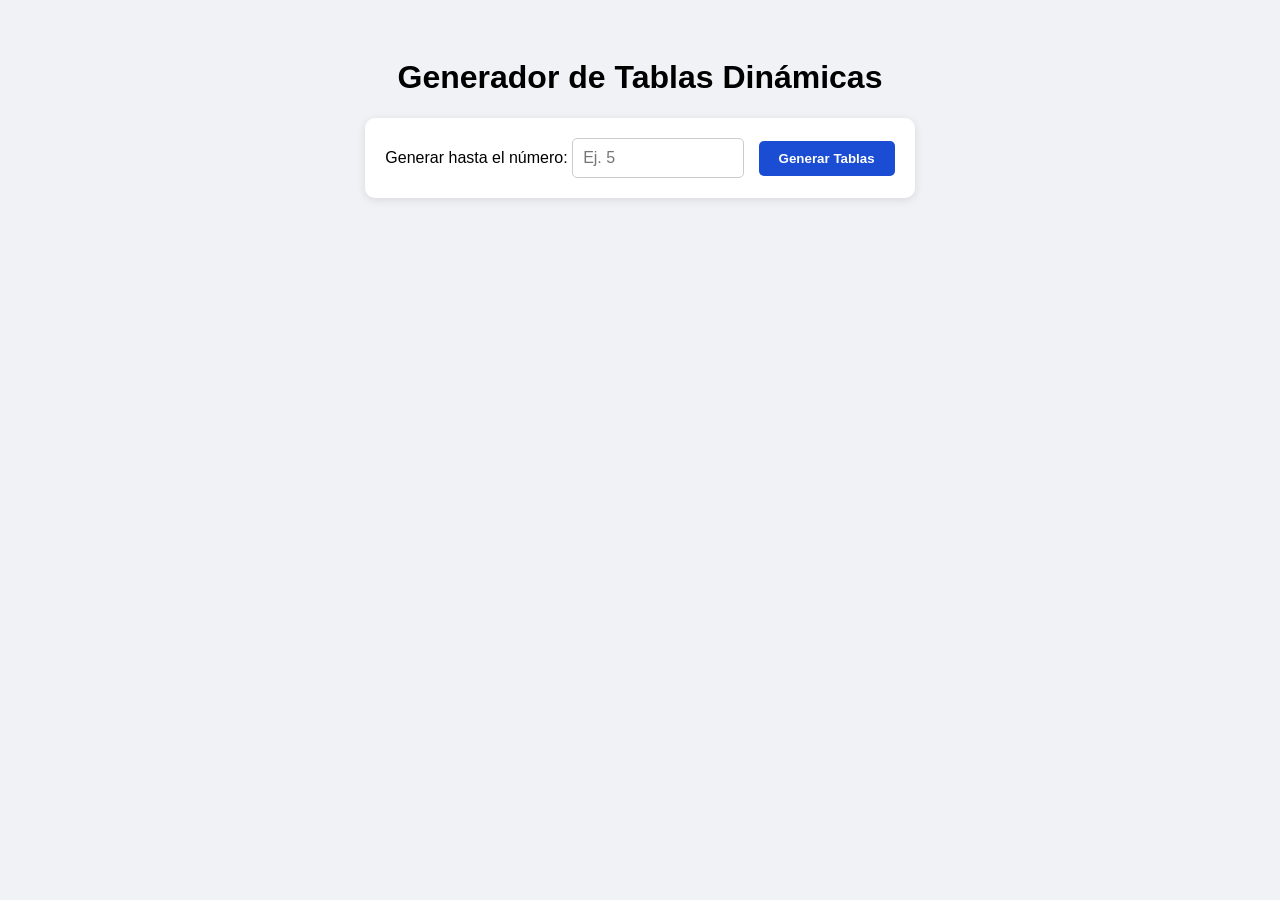
<file: Json/P26.html>
<!DOCTYPE html>
<html lang="es">
<head>
    <meta charset="UTF-8">
    <title>Tablas Dinámicas - UAS</title>
    <style>
        body { font-family: 'Segoe UI', sans-serif; background-color: #f0f2f5; padding: 30px; text-align: center; }
        .control { background: white; padding: 20px; border-radius: 10px; box-shadow: 0 2px 10px rgba(0,0,0,0.1); display: inline-block; margin-bottom: 20px; }
        input { padding: 10px; border: 1px solid #ccc; border-radius: 5px; width: 150px; font-size: 1rem; }
        button { background-color: #1a4cd4; color: white; border: none; padding: 10px 20px; border-radius: 5px; cursor: pointer; font-weight: bold; margin-left: 10px; }
        button:hover { background-color: #153ba3; }
        #contenedor { display: grid; grid-template-columns: repeat(auto-fill, minmax(180px, 1fr)); gap: 15px; margin-top: 20px; }
        .tabla-item { background: white; padding: 15px; border-radius: 8px; border-top: 5px solid #1a4cd4; box-shadow: 0 2px 5px rgba(0,0,0,0.05); }
        .tabla-item h3 { margin: 0 0 10px 0; color: #1a4cd4; font-size: 1.1rem; border-bottom: 1px solid #eee; }
        .fila { font-family: monospace; font-size: 0.95rem; padding: 2px 0; }
    </style>
</head>
<body>

    <h1>Generador de Tablas Dinámicas</h1>
    
    <div class="control">
        <label>Generar hasta el número:</label>
        <input type="number" id="limiteUsuario" placeholder="Ej. 5" min="1">
        <button onclick="generar()">Generar Tablas</button>
    </div>

    <div id="contenedor"></div>

    <script>
        function generar() {
            var input = document.getElementById("limiteUsuario").value;
            var n = parseInt(input);
            var contenedor = document.getElementById("contenedor");

            if (isNaN(n) || n <= 0) {
                alert("Por favor, ingresa un número entero y positivo.");
                return;
            }

            contenedor.innerHTML = "";

            for (var i = 1; i <= n; i++) {
                var divTabla = document.createElement("div");
                divTabla.className = "tabla-item";
                
                var html = "<h3>Tabla del " + i + "</h3>";
                
                for (var j = 1; j <= 10; j++) {
                    html += "<div class='fila'>" + i + " x " + j + " = " + (i * j) + "</div>";
                }
                
                divTabla.innerHTML = html;
                contenedor.appendChild(divTabla);
            }
        }
    </script>

</body>
</html>
</file>
<file: style.css>
* {
            padding: 0;
            margin: 0;
            box-sizing: border-box; 
            font-family:system-ui, -apple-system, BlinkMacSystemFont, 'Segoe UI', Roboto, Oxygen, Ubuntu, Cantarell, 'Open Sans', 'Helvetica Neue', sans-serif;
        }

        nav {
            background-color: rgb(26, 76, 212);
            height: 60px;
            display: flex;
            align-items: center; 
            justify-content: space-between; 
            padding: 0 20px;
        }

        .botones {
            display: flex;
            gap: 10px; 
        }

        h1 {
            color: white;
            font-size: 1.2rem;
            font-weight: 900;
        }

        button {
            padding: 5px 15px;
            cursor: pointer;
            border-radius: 4px;
            border: none;
            background-color: white;
            color: rgb(26, 76, 212);
            font-weight: bold;
            transition: 0.3s;
        }

        button:hover {
            background-color: #e0e0e0;
        }
</file>
